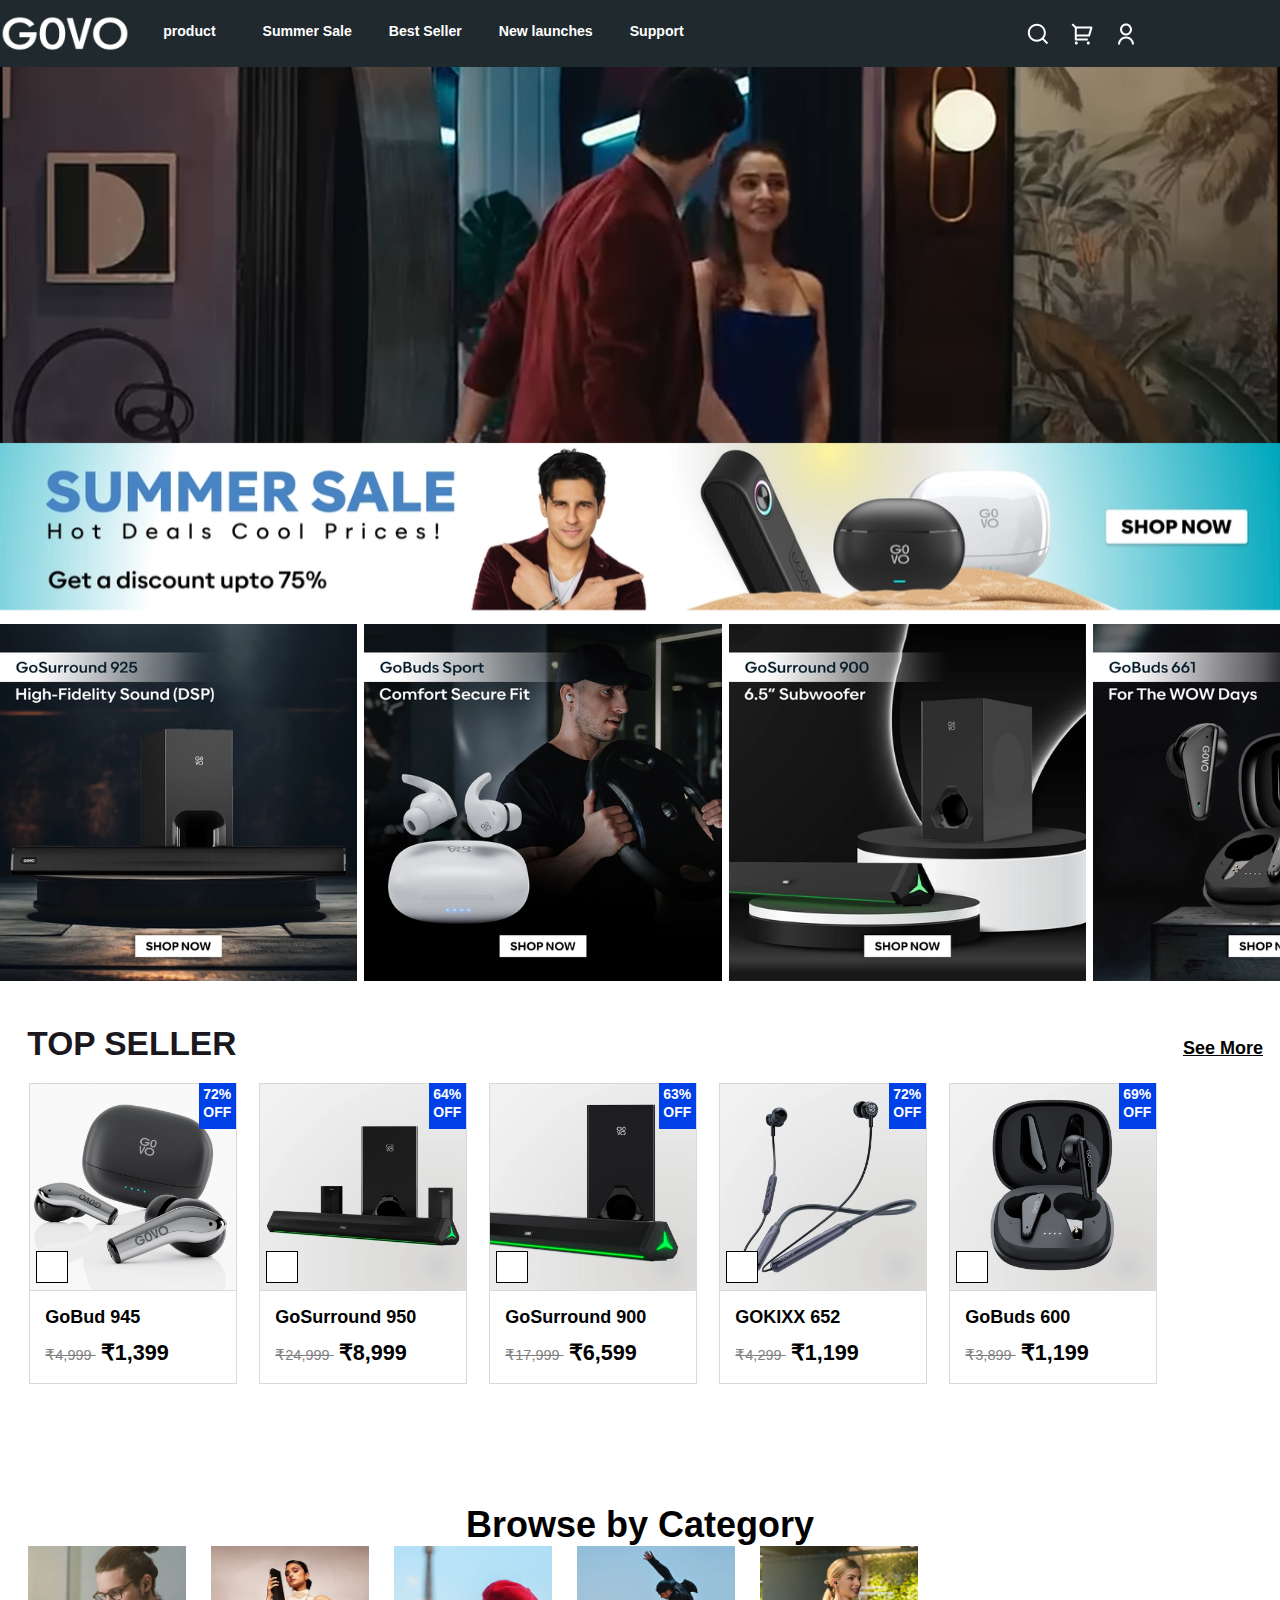
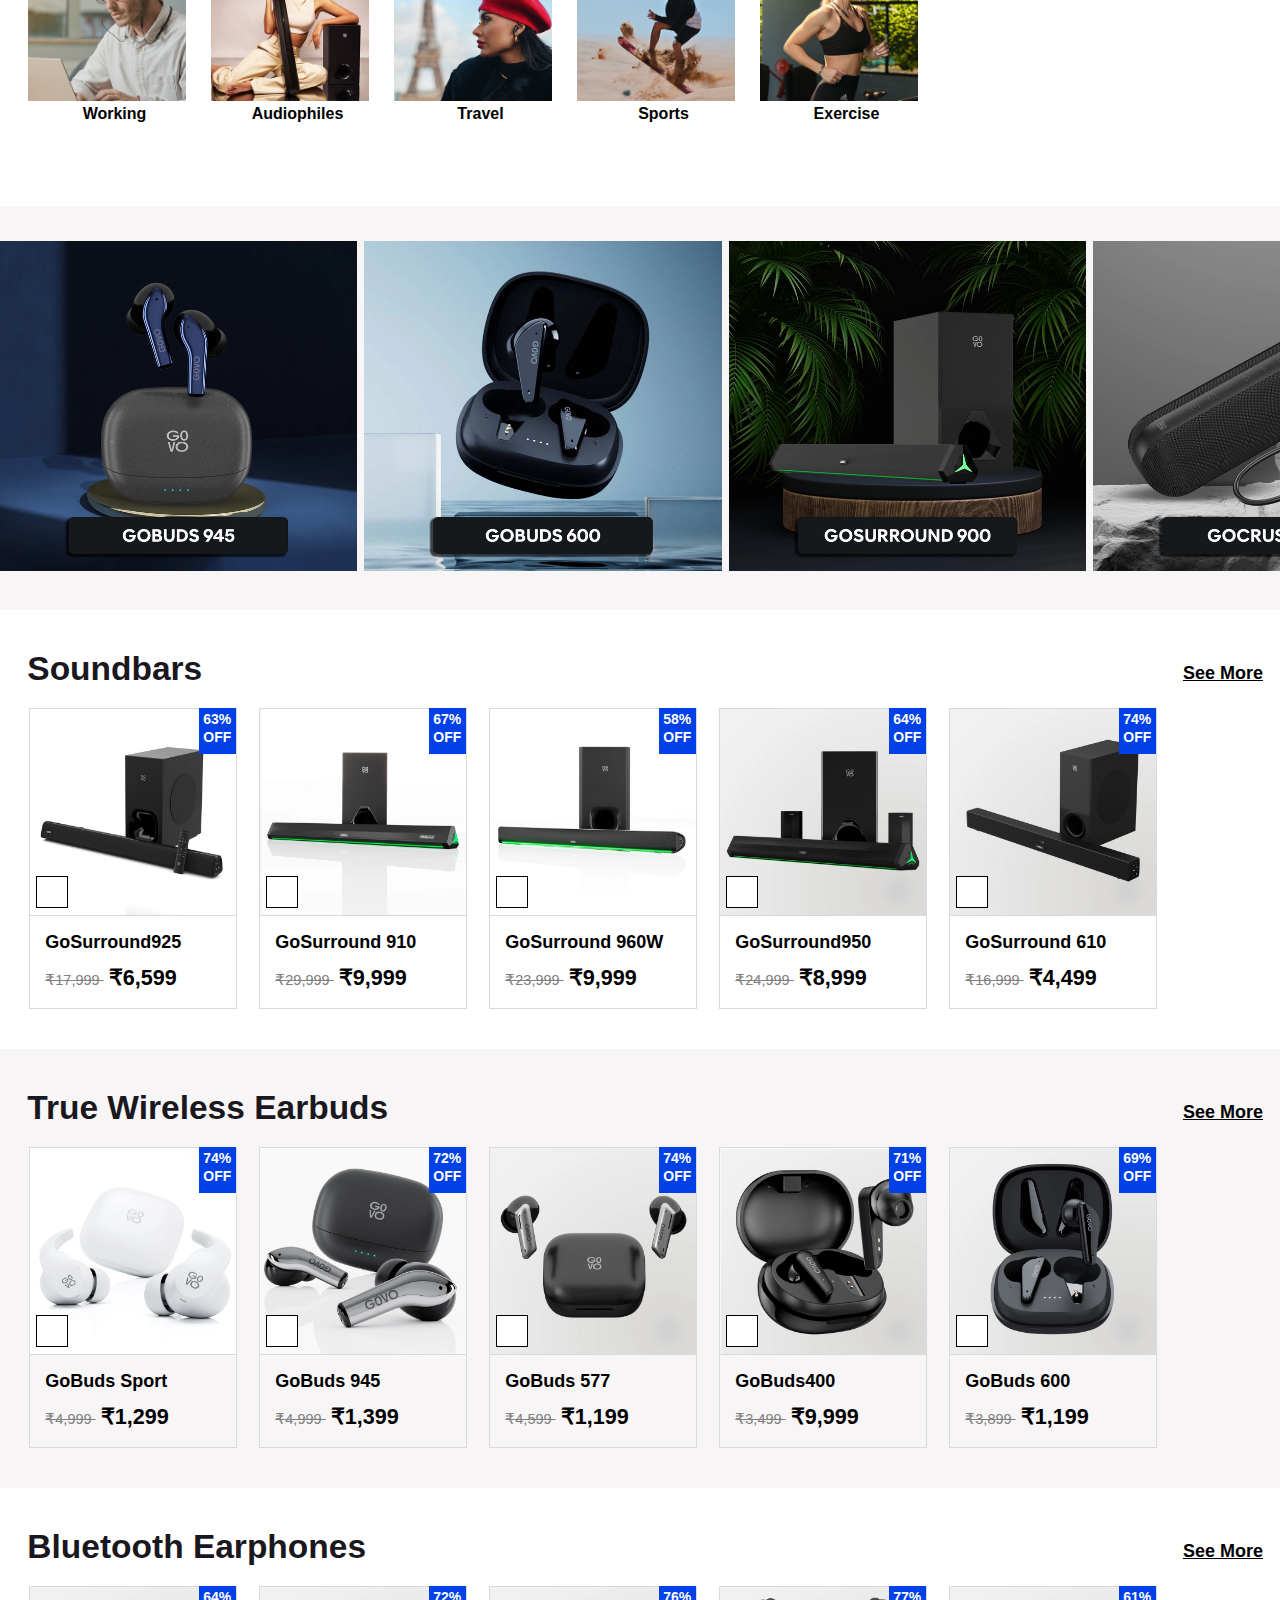
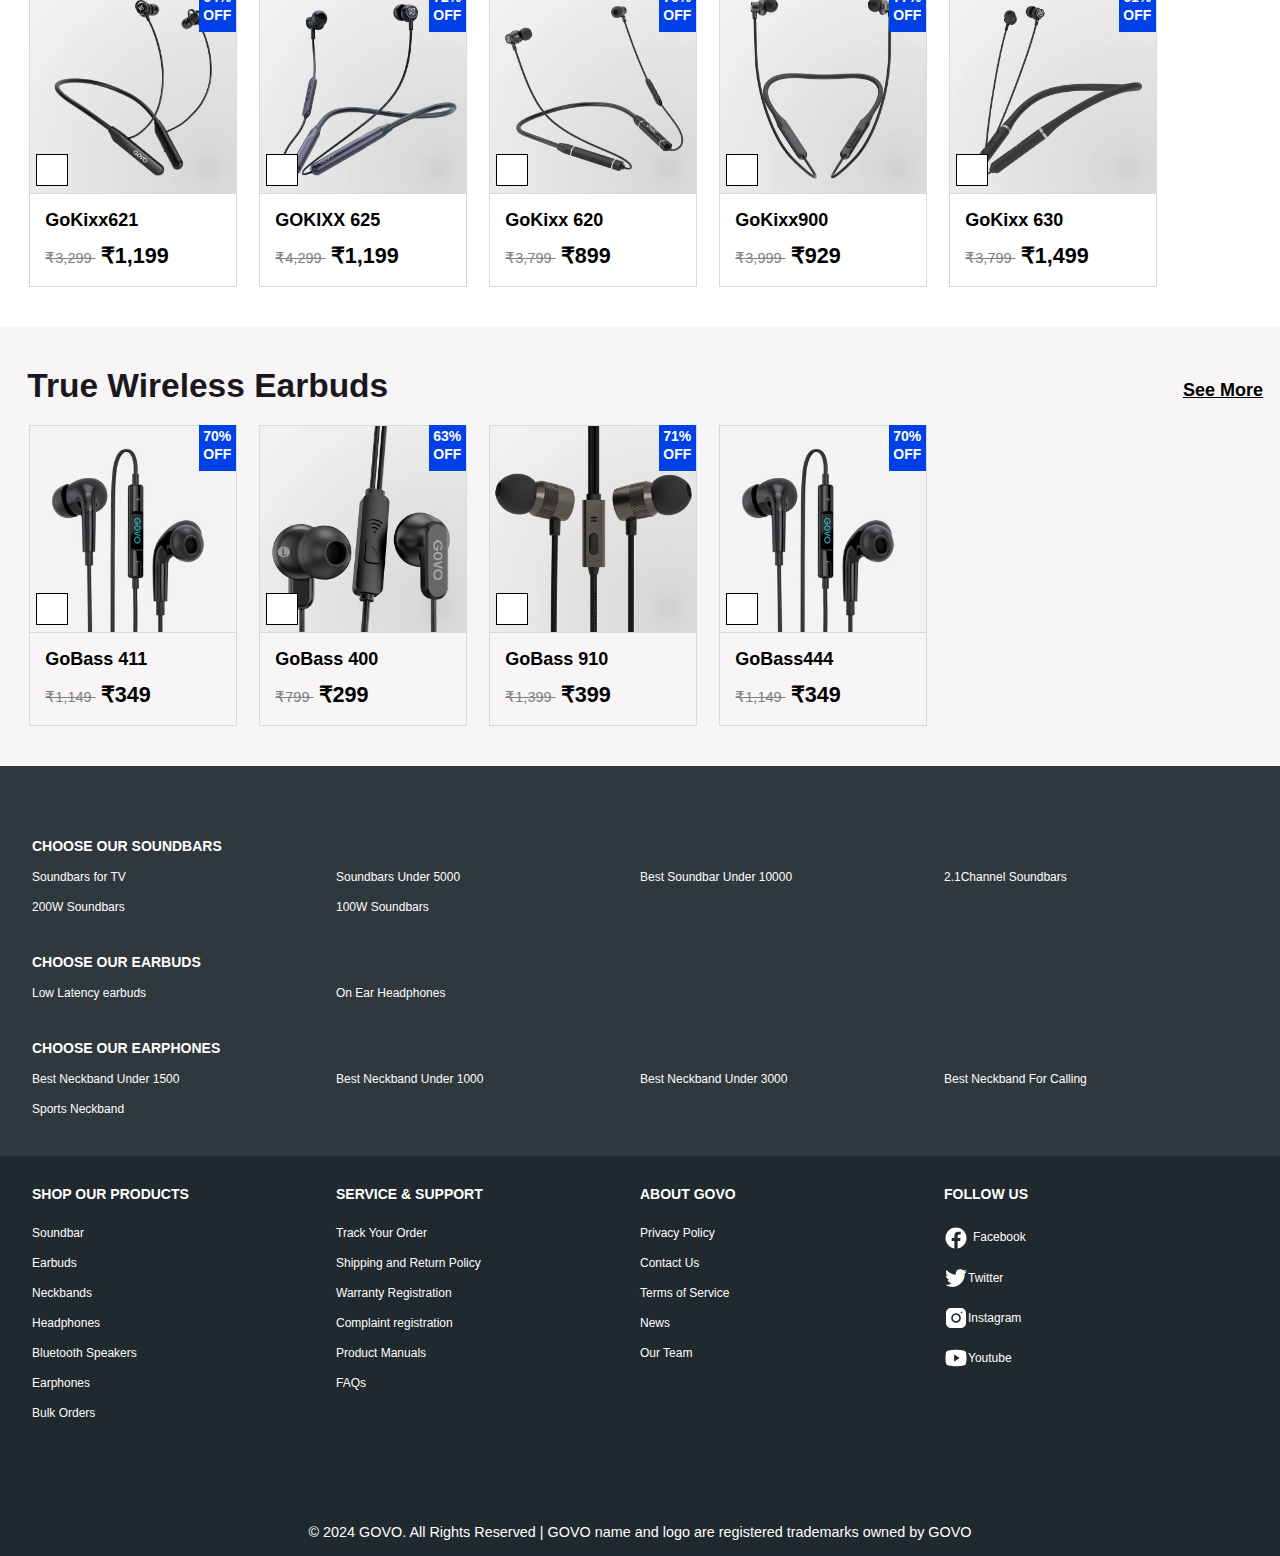
<file: index.html>
<!DOCTYPE html>
<html lang="en">
<head>
    <meta charset="UTF-8">
    <meta name="viewport" content="width=device-width, initial-scale=1.0">
    <title>Govo</title>
    <link href="https://fonts.cdnfonts.com/css/alaska" rel="stylesheet">
    <link rel="stylesheet" href="https://cdnjs.cloudflare.com/ajax/libs/font-awesome/6.5.2/css/all.min.css" integrity="sha512-SnH5WK+bZxgPHs44uWIX+LLJAJ9/2PkPKZ5QiAj6Ta86w+fsb2TkcmfRyVX3pBnMFcV7oQPJkl9QevSCWr3W6A==" crossorigin="anonymous" referrerpolicy="no-referrer" />
    <link rel="stylesheet" href="styleg/header.css">
    <link rel="stylesheet" href="styleg/common.css">
    <link rel="stylesheet" href="styleg/content.css">
    <link rel="stylesheet" href="styleg/product list.css">
    <link rel="stylesheet" href="styleg/categary.css">
    <link rel="stylesheet" href="styleg/dup.css">
    <link rel="stylesheet" href="styleg/footer1.css">
    <link rel="stylesheet" href="styleg/footer2.css">
</head>
<body>
    <div class="main">
        <div>
            <div class="grid">
                <div class="top-bar">
                    <div class="top">
                        <img class="logo" src="images/logo.png">
                        <div class="some">
                            <a class="over" href="">product <span> <i class="fa-sharp fa-solid fa-angle-down" style="color: #ffffff;"></i></span></a>
                            <a href="">Summer Sale</a>
                            <a href="">Best Seller</a>
                            <a href="">New launches</a>
                            <a href="">Support <i class="fa-sharp fa-solid fa-angle-down" style="color: #ffffff;"></i></a>
                        </div>
                        <div class="end">
                            <div class="icon-box">
                                <svg class="icon" width="24" height="24" viewBox="0 0 24 24" fill="none" xmlns="http://www.w3.org/2000/svg">
                                    <path d="M17.8748 16.46L22.1577 20.742L20.7428 22.157L16.4608 17.874C14.8675 19.1512 12.8858 19.8459 10.8438 19.843C5.87575 19.843 1.84375 15.811 1.84375 10.843C1.84375 5.87502 5.87575 1.84302 10.8438 1.84302C15.8117 1.84302 19.8438 5.87502 19.8438 10.843C19.8467 12.885 19.152 14.8668 17.8748 16.46ZM15.8687 15.718C17.1379 14.4129 17.8466 12.6634 17.8438 10.843C17.8438 6.97502 14.7108 3.84302 10.8438 3.84302C6.97575 3.84302 3.84375 6.97502 3.84375 10.843C3.84375 14.71 6.97575 17.843 10.8438 17.843C12.6642 17.8459 14.4136 17.1371 15.7188 15.868L15.8687 15.718Z" fill="white"></path>
                                </svg>
                                <svg class="icon" width="24" height="24" viewBox="0 0 24 24" fill="none" xmlns="http://www.w3.org/2000/svg">
                                    <path d="M4.79378 6.03542L1.55078 2.79342L2.96578 1.37842L6.20778 4.62142H21.4498C21.6056 4.62141 21.7594 4.65783 21.8986 4.72779C22.0379 4.79774 22.1589 4.89928 22.252 5.02431C22.3451 5.14935 22.4076 5.2944 22.4347 5.4479C22.4617 5.60141 22.4525 5.75911 22.4078 5.90842L20.0078 13.9084C19.946 14.1145 19.8195 14.2952 19.6469 14.4236C19.4743 14.5521 19.2649 14.6214 19.0498 14.6214H6.79378V16.6214H17.7938V18.6214H5.79378C5.52856 18.6214 5.27421 18.5161 5.08667 18.3285C4.89914 18.141 4.79378 17.8866 4.79378 17.6214V6.03542ZM6.79378 6.62142V12.6214H18.3058L20.1058 6.62142H6.79378ZM6.29378 22.6214C5.89596 22.6214 5.51443 22.4634 5.23312 22.1821C4.95182 21.9008 4.79378 21.5192 4.79378 21.1214C4.79378 20.7236 4.95182 20.3421 5.23312 20.0608C5.51443 19.7795 5.89596 19.6214 6.29378 19.6214C6.69161 19.6214 7.07314 19.7795 7.35444 20.0608C7.63575 20.3421 7.79378 20.7236 7.79378 21.1214C7.79378 21.5192 7.63575 21.9008 7.35444 22.1821C7.07314 22.4634 6.69161 22.6214 6.29378 22.6214ZM18.2938 22.6214C17.896 22.6214 17.5144 22.4634 17.2331 22.1821C16.9518 21.9008 16.7938 21.5192 16.7938 21.1214C16.7938 20.7236 16.9518 20.3421 17.2331 20.0608C17.5144 19.7795 17.896 19.6214 18.2938 19.6214C18.6916 19.6214 19.0731 19.7795 19.3544 20.0608C19.6357 20.3421 19.7938 20.7236 19.7938 21.1214C19.7938 21.5192 19.6357 21.9008 19.3544 22.1821C19.0731 22.4634 18.6916 22.6214 18.2938 22.6214Z" fill="white"></path>
                                  </svg>
                                  <svg class="icon" width="24" height="24" viewBox="0 0 24 24" fill="none" xmlns="http://www.w3.org/2000/svg">
                                    <path d="M4 22.5C4 20.3783 4.84285 18.3434 6.34315 16.8431C7.84344 15.3429 9.87827 14.5 12 14.5C14.1217 14.5 16.1566 15.3429 17.6569 16.8431C19.1571 18.3434 20 20.3783 20 22.5H18C18 20.9087 17.3679 19.3826 16.2426 18.2574C15.1174 17.1321 13.5913 16.5 12 16.5C10.4087 16.5 8.88258 17.1321 7.75736 18.2574C6.63214 19.3826 6 20.9087 6 22.5H4ZM12 13.5C8.685 13.5 6 10.815 6 7.5C6 4.185 8.685 1.5 12 1.5C15.315 1.5 18 4.185 18 7.5C18 10.815 15.315 13.5 12 13.5ZM12 11.5C14.21 11.5 16 9.71 16 7.5C16 5.29 14.21 3.5 12 3.5C9.79 3.5 8 5.29 8 7.5C8 9.71 9.79 11.5 12 11.5Z" fill="white"></path>
                                  </svg>
                            </div>
                        </div>
                    </div>
                </div>    
            </div>
        </div>
        <div class="video-main"><!--video-content div-->
            <video class="video" autoplay muted loop >
                <source src="videog/govo.webm" type="video/webm">
            </video>
        </div>
        <div>
            <img class="summer-sale" src="images/summer sale.png">
        </div>
        <div class="first-product"><!--first product row-->
            <div>
                <img src="images/first product-image1.png">
            </div>
            <div>
                <img src="images/first-product-image2.png">
            </div>
            <div>
                <img src="images/first-product-image3.png">
            </div>
            <div>
                <img src="images/first-product-image4.png">
            </div>
            <div>
                <img src="images/first-product-image5.png">
            </div>
            <div>
                <img src="images/first-product-image6.png">
            </div>
        </div>
        <div class="product-list-padding">
            <div class="product-list-head">
                <div class="product-list-head-right">
                    TOP SELLER
                </div>
                <div class="product-list-head-left">
                    See More
                </div>
            </div>
            <div class="product-list-image">
                <div class="product-imagediv">
                    <div class="product-image">
                        <img src="images/product-list1-image1.png">
                        <div>
                            <button class="plus">
                                <i class="fa-solid fa-plus"></i>
                            </button>
                        </div>
                        <div class="buttons">
                            <div class="text-offer">
                                72%<br>OFF
                            </div>
                        </div>
                    </div>
                    <div>
                        <div class="under-image">
                            <p>GoBud <span class="text">945</span><br>
                                <span class="textwe">₹4,999 </span>
                                 <span class="textw">₹1,399</span>
                            </p>
                        </div>
                    </div>
                </div>
                <div class="product-imagediv">
                    <div class="product-image">
                        <img src="images/product-list1-image2.png">
                        <div>
                            <button class="plus">
                                <i class="fa-solid fa-plus"></i>
                            </button>
                        </div>
                        <div class="buttons">
                            <div class="text-offer">
                                64%<br>OFF
                            </div>
                        </div>
                    </div>
                    <div>
                        <div class="under-image">
                            <p>GoSurround<span class="text"> 950</span><br>
                                <span class="textwe">₹24,999 </span>
                                 <span class="textw">₹8,999</span>
                            </p>
                        </div>
                    </div>
                </div>
                <div class="product-imagediv">
                    <div class="product-image">
                        <img src="images/product-list1-image3.png">
                        <div>
                            <button class="plus">
                                <i class="fa-solid fa-plus"></i>
                            </button>
                        </div>
                        <div class="buttons">
                            <div class="text-offer">
                                63%<br>OFF
                            </div>
                        </div>
                    </div>
                    <div>
                        <div class="under-image">
                            <p>GoSurround <span class="text">900</span><br>
                                <span class="textwe">₹17,999 </span>
                                 <span class="textw">₹6,599</span>
                            </p>
                        </div>
                    </div>
                </div>
                <div class="product-imagediv">
                    <div class="product-image">
                        <img src="images/product-list1-image4.png">
                        <div>
                            <button class="plus">
                                <i class="fa-solid fa-plus"></i>
                            </button>
                        </div>
                        <div class="buttons">
                            <div class="text-offer">
                                72%<br>OFF
                            </div>
                        </div>
                    </div>
                    <div>
                        <div class="under-image">
                            <p>GOKIXX  <span class="text">652</span><br>
                                <span class="textwe">₹4,299 </span>
                                 <span class="textw">₹1,199</span>
                            </p>
                        </div>
                    </div>
                </div>
                <div class="product-imagediv">
                    <div class="product-image">
                        <img class="image5" src="images/product-list1-image5.png">
                        <div>
                            <button class="plus">
                                <i class="fa-solid fa-plus"></i>
                            </button>
                        </div>
                        <div class="buttons">
                            <div class="text-offer">
                                69%<br>OFF
                            </div>
                        </div>
                    </div>
                    <div>
                        <div class="under-image">
                            <p>GoBuds <span class="text">600</span><br>
                                <span class="textwe">₹3,899 </span>
                                 <span class="textw">₹1,199</span>
                            </p>
                        </div>
                    </div>
                </div>
            </div>
        </div>
        <div class="categary">
            <div class="cat-head">
                Browse by Category
            </div>
            <div class="cat-content">
                <div class="cat-image1">
                    <div class="cat-image">
                        <img src="images/categary-image1.png">
                    </div>
                    <div class="cat-text">
                        Working
                    </div>
                </div>
                <div class="cat-image1">
                    <div class="cat-image">
                        <img src="images/categary-image2.png">
                    </div>
                    <div class="cat-text">
                        Audiophiles
                    </div>
                </div>
                <div class="cat-image1">
                    <div class="cat-image">
                        <img src="images/categary-image3.png">
                    </div>
                    <div class="cat-text">
                        Travel
                    </div>
                </div>
                <div class="cat-image1">
                    <div class="cat-image">
                        <img src="images/categary-image4.png">
                    </div>
                    <div class="cat-text">
                        Sports
                    </div>
                </div>
                <div class="cat-image1">
                    <div class="cat-image">
                        <img src="images/categary-image5.png">
                    </div>
                    <div class="cat-text">
                        Exercise
                    </div>
                </div>
            </div>
        </div>
        <div class="dup-1">
            <div class="dup-2">
                <div class="first-product"><!--first product row-->
                    <div>
                        <img src="images/second product-image1.png">
                    </div>
                    <div>
                        <img src="images/second product-image2.png">
                    </div>
                    <div>
                        <img src="images/second product-image3.png">
                    </div>
                    <div>
                        <img src="images/second product-image4.png">
                    </div>
                    <div>
                        <img src="images/second product-image5.png">
                    </div>
                </div>
            </div>
        </div>
        <div class="product-list-padding">
            <div class="product-list-head">
                <div class="product-list-head-right">
                    Soundbars
                </div>
                <div class="product-list-head-left">
                    See More
                </div>
            </div>
            <div class="product-list-image">
                <div class="product-imagediv">
                    <div class="product-image">
                        <img src="images/product-list2-image1.png">
                        <div>
                            <button class="plus">
                                <i class="fa-solid fa-plus"></i>
                            </button>
                        </div>
                        <div class="buttons">
                            <div class="text-offer">
                                63%<br>OFF
                            </div>
                        </div>
                    </div>
                    <div>
                        <div class="under-image">
                            <p>GoSurround<span class="text">925</span><br>
                                <span class="textwe">₹17,999 </span>
                                 <span class="textw">₹6,599</span>
                            </p>
                        </div>
                    </div>
                </div>
                <div class="product-imagediv">
                    <div class="product-image">
                        <img src="images/product-list2-image2.png">
                        <div>
                            <button class="plus">
                                <i class="fa-solid fa-plus"></i>
                            </button>
                        </div>
                        <div class="buttons">
                            <div class="text-offer">
                                67%<br>OFF
                            </div>
                        </div>
                    </div>
                    <div>
                        <div class="under-image">
                            <p>GoSurround<span class="text"> 910</span><br>
                                <span class="textwe">₹29,999 </span>
                                 <span class="textw">₹9,999</span>
                            </p>
                        </div>
                    </div>
                </div>
                <div class="product-imagediv">
                    <div class="product-image">
                        <img src="images/product-list2-image3.png">
                        <div>
                            <button class="plus">
                                <i class="fa-solid fa-plus"></i>
                            </button>
                        </div>
                        <div class="buttons">
                            <div class="text-offer">
                                58%<br>OFF
                            </div>
                        </div>
                    </div>
                    <div>
                        <div class="under-image">
                            <p>GoSurround <span class="text">960W</span><br>
                                <span class="textwe">₹23,999 </span>
                                 <span class="textw">₹9,999</span>
                            </p>
                        </div>
                    </div>
                </div>
                <div class="product-imagediv">
                    <div class="product-image">
                        <img src="images/product-list2-image4.png">
                        <div>
                            <button class="plus">
                                <i class="fa-solid fa-plus"></i>
                            </button>
                        </div>
                        <div class="buttons">
                            <div class="text-offer">
                                64%<br>OFF
                            </div>
                        </div>
                    </div>
                    <div>
                        <div class="under-image">
                            <p>GoSurround<span class="text">950</span><br>
                                <span class="textwe">₹24,999 </span>
                                 <span class="textw">₹8,999</span>
                            </p>
                        </div>
                    </div>
                </div>
                <div class="product-imagediv">
                    <div class="product-image">
                        <img class="image5" src="images/product-list2-image5.png">
                        <div>
                            <button class="plus">
                                <i class="fa-solid fa-plus"></i>
                            </button>
                        </div>
                        <div class="buttons">
                            <div class="text-offer">
                                74%<br>OFF
                            </div>
                        </div>
                    </div>
                    <div>
                        <div class="under-image">
                            <p>GoSurround <span class="text">610</span><br>
                                <span class="textwe">₹16,999 </span>
                                 <span class="textw">₹4,499</span>
                            </p>
                        </div>
                    </div>
                </div>
            </div>
        </div>
        <div class="dup-3">
            <div class="product-list-padding">
                <div class="product-list-head">
                    <div class="product-list-head-right">
                        True Wireless Earbuds
                    </div>
                    <div class="product-list-head-left">
                        See More
                    </div>
                </div>
                <div class="product-list-image">
                    <div class="product-imagediv">
                        <div class="product-image">
                            <img src="images/product-list3-image1.png">
                            <div>
                                <button class="plus">
                                    <i class="fa-solid fa-plus"></i>
                                </button>
                            </div>
                            <div class="buttons">
                                <div class="text-offer">
                                    74%<br>OFF
                                </div>
                            </div>
                        </div>
                        <div>
                            <div class="under-image">
                                <p>GoBuds Sport<span class="text"></span><br>
                                    <span class="textwe">₹4,999 </span>
                                     <span class="textw">₹1,299</span>
                                </p>
                            </div>
                        </div>
                    </div>
                    <div class="product-imagediv">
                        <div class="product-image">
                            <img src="images/product-list3-image2.png">
                            <div>
                                <button class="plus">
                                    <i class="fa-solid fa-plus"></i>
                                </button>
                            </div>
                            <div class="buttons">
                                <div class="text-offer">
                                    72%<br>OFF
                                </div>
                            </div>
                        </div>
                        <div>
                            <div class="under-image">
                                <p>GoBuds<span class="text"> 945</span><br>
                                    <span class="textwe">₹4,999 </span>
                                     <span class="textw">₹1,399</span>
                                </p>
                            </div>
                        </div>
                    </div>
                    <div class="product-imagediv">
                        <div class="product-image">
                            <img src="images/product-list3-image3.png">
                            <div>
                                <button class="plus">
                                    <i class="fa-solid fa-plus"></i>
                                </button>
                            </div>
                            <div class="buttons">
                                <div class="text-offer">
                                    74%<br>OFF
                                </div>
                            </div>
                        </div>
                        <div>
                            <div class="under-image">
                                <p>GoBuds <span class="text">577</span><br>
                                    <span class="textwe">₹4,599 </span>
                                     <span class="textw">₹1,199</span>
                                </p>
                            </div>
                        </div>
                    </div>
                    <div class="product-imagediv">
                        <div class="product-image">
                            <img src="images/product-list3-image4.png">
                            <div>
                                <button class="plus">
                                    <i class="fa-solid fa-plus"></i>
                                </button>
                            </div>
                            <div class="buttons">
                                <div class="text-offer">
                                    71%<br>OFF
                                </div>
                            </div>
                        </div>
                        <div>
                            <div class="under-image">
                                <p>GoBuds<span class="text">400</span><br>
                                    <span class="textwe">₹3,499 </span>
                                     <span class="textw">₹9,999</span>
                                </p>
                            </div>
                        </div>
                    </div>
                    <div class="product-imagediv">
                        <div class="product-image">
                            <img class="image5" src="images/product-list3-image5.png">
                            <div>
                                <button class="plus">
                                    <i class="fa-solid fa-plus"></i>
                                </button>
                            </div>
                            <div class="buttons">
                                <div class="text-offer">
                                    69%<br>OFF
                                </div>
                            </div>
                        </div>
                        <div>
                            <div class="under-image">
                                <p>GoBuds <span class="text">600</span><br>
                                    <span class="textwe">₹3,899 </span>
                                     <span class="textw">₹1,199</span>
                                </p>
                            </div>
                        </div>
                    </div>
                </div>
            </div>
        </div>
        <div class="product-list-padding">
            <div class="product-list-head">
                <div class="product-list-head-right">
                    Bluetooth Earphones
                </div>
                <div class="product-list-head-left">
                    See More
                </div>
            </div>
            <div class="product-list-image">
                <div class="product-imagediv">
                    <div class="product-image">
                        <img src="images/product-list4-image1.png">
                        <div>
                            <button class="plus">
                                <i class="fa-solid fa-plus"></i>
                            </button>
                        </div>
                        <div class="buttons">
                            <div class="text-offer">
                                64%<br>OFF
                            </div>
                        </div>
                    </div>
                    <div>
                        <div class="under-image">
                            <p>GoKixx<span class="text">621</span><br>
                                <span class="textwe">₹3,299 </span>
                                 <span class="textw">₹1,199</span>
                            </p>
                        </div>
                    </div>
                </div>
                <div class="product-imagediv">
                    <div class="product-image">
                        <img src="images/product-list4-image2.png">
                        <div>
                            <button class="plus">
                                <i class="fa-solid fa-plus"></i>
                            </button>
                        </div>
                        <div class="buttons">
                            <div class="text-offer">
                                72%<br>OFF
                            </div>
                        </div>
                    </div>
                    <div>
                        <div class="under-image">
                            <p>GOKIXX<span class="text"> 625</span><br>
                                <span class="textwe">₹4,299 </span>
                                 <span class="textw">₹1,199</span>
                            </p>
                        </div>
                    </div>
                </div>
                <div class="product-imagediv">
                    <div class="product-image">
                        <img src="images/product-list4-image3.png">
                        <div>
                            <button class="plus">
                                <i class="fa-solid fa-plus"></i>
                            </button>
                        </div>
                        <div class="buttons">
                            <div class="text-offer">
                                76%<br>OFF
                            </div>
                        </div>
                    </div>
                    <div>
                        <div class="under-image">
                            <p>GoKixx <span class="text">620</span><br>
                                <span class="textwe">₹3,799 </span>
                                 <span class="textw">₹899</span>
                            </p>
                        </div>
                    </div>
                </div>
                <div class="product-imagediv">
                    <div class="product-image">
                        <img src="images/product-list4-image4.png">
                        <div>
                            <button class="plus">
                                <i class="fa-solid fa-plus"></i>
                            </button>
                        </div>
                        <div class="buttons">
                            <div class="text-offer">
                                77%<br>OFF
                            </div>
                        </div>
                    </div>
                    <div>
                        <div class="under-image">
                            <p>GoKixx<span class="text">900</span><br>
                                <span class="textwe">₹3,999 </span>
                                 <span class="textw">₹929</span>
                            </p>
                        </div>
                    </div>
                </div>
                <div class="product-imagediv">
                    <div class="product-image">
                        <img class="image5" src="images/product-list4-image5.png">
                        <div>
                            <button class="plus">
                                <i class="fa-solid fa-plus"></i>
                            </button>
                        </div>
                        <div class="buttons">
                            <div class="text-offer">
                                61%<br>OFF
                            </div>
                        </div>
                    </div>
                    <div>
                        <div class="under-image">
                            <p>GoKixx <span class="text">630</span><br>
                                <span class="textwe">₹3,799 </span>
                                 <span class="textw">₹1,499</span>
                            </p>
                        </div>
                    </div>
                </div>
            </div>
        </div>
        <div class="dup-3">
            <div class="product-list-padding">
                <div class="product-list-head">
                    <div class="product-list-head-right">
                        True Wireless Earbuds
                    </div>
                    <div class="product-list-head-left">
                        See More
                    </div>
                </div>
                <div class="product-list-image">
                    <div class="product-imagediv">
                        <div class="product-image">
                            <img src="images/product-list5-image1.png">
                            <div>
                                <button class="plus">
                                    <i class="fa-solid fa-plus"></i>
                                </button>
                            </div>
                            <div class="buttons">
                                <div class="text-offer">
                                    70%<br>OFF
                                </div>
                            </div>
                        </div>
                        <div>
                            <div class="under-image">
                                <p>GoBass <span class="text">411</span><br>
                                    <span class="textwe">₹1,149 </span>
                                     <span class="textw">₹349</span>
                                </p>
                            </div>
                        </div>
                    </div>
                    <div class="product-imagediv">
                        <div class="product-image">
                            <img src="images/product-list5-image2.png">
                            <div>
                                <button class="plus">
                                    <i class="fa-solid fa-plus"></i>
                                </button>
                            </div>
                            <div class="buttons">
                                <div class="text-offer">
                                    63%<br>OFF
                                </div>
                            </div>
                        </div>
                        <div>
                            <div class="under-image">
                                <p>GoBass<span class="text"> 400</span><br>
                                    <span class="textwe">₹799 </span>
                                     <span class="textw">₹299</span>
                                </p>
                            </div>
                        </div>
                    </div>
                    <div class="product-imagediv">
                        <div class="product-image">
                            <img src="images/product-list5-image3.png">
                            <div>
                                <button class="plus">
                                    <i class="fa-solid fa-plus"></i>
                                </button>
                            </div>
                            <div class="buttons">
                                <div class="text-offer">
                                    71%<br>OFF
                                </div>
                            </div>
                        </div>
                        <div>
                            <div class="under-image">
                                <p>GoBass <span class="text">910</span><br>
                                    <span class="textwe">₹1,399 </span>
                                     <span class="textw">₹399</span>
                                </p>
                            </div>
                        </div>
                    </div>
                    <div class="product-imagediv">
                        <div class="product-image">
                            <img src="images/product-list5-image4.png">
                            <div>
                                <button class="plus">
                                    <i class="fa-solid fa-plus"></i>
                                </button>
                            </div>
                            <div class="buttons">
                                <div class="text-offer">
                                    70%<br>OFF
                                </div>
                            </div>
                        </div>
                        <div>
                            <div class="under-image">
                                <p>GoBass<span class="text">444</span><br>
                                    <span class="textwe">₹1,149 </span>
                                     <span class="textw">₹349</span>
                                </p>
                            </div>
                        </div>
                    </div>
                </div>
            </div>
        </div>
        <footer class="footer1">
            <div class="right-pad">
                <div class="bottom-gap">
                    <div class="choose-head">
                        CHOOSE OUR SOUNDBARS
                    </div>
                    <div class="choose-content">
                        <div class="choose-content-text">
                            Soundbars for TV
                        </div>
                        <div class="choose-content-text">
                            Soundbars Under 5000
                        </div>
                        <div class="choose-content-text">
                            Best Soundbar Under 10000
                        </div>
                        <div class="choose-content-text">
                            2.1Channel Soundbars
                        </div>
                    </div>
                    <div class="choose-content">
                        <div class="choose-content-text">
                            200W Soundbars
                        </div>
                        <div class="choose-content-text">
                            100W Soundbars
                        </div>
                    </div>
                </div>
                <div class="bottom-gap">
                    <div class="choose-head">
                        CHOOSE OUR EARBUDS
                    </div>
                    <div class="choose-content">
                        <div class="choose-content-text">
                            Low Latency earbuds
                        </div>
                        <div class="choose-content-text">
                            On Ear Headphones
                        </div>
                    </div>
                </div>
                <div class="bottom-gap">
                    <div class="choose-head">
                        CHOOSE OUR EARPHONES
                    </div>
                    <div class="choose-content">
                        <div class="choose-content-text">
                            Best Neckband Under 1500
                        </div>
                        <div class="choose-content-text">
                            Best Neckband Under 1000
                        </div>
                        <div class="choose-content-text">
                            Best Neckband Under 3000
                        </div>
                        <div class="choose-content-text">
                            Best Neckband For Calling
                        </div>
                    </div>
                    <div class="choose-content">
                        <div class="choose-content-text">
                            Sports Neckband
                        </div>
                    </div>
                </div>
            </div>
        </footer>
        <footer class="footer2">
            <div class="content1">
                <div class="coloumn">
                    <div class="content-head">
                        SHOP OUR PRODUCTS
                    </div>
                    <div>
                        <div class="content-text">
                            Soundbar
                        </div>
                        <div class="content-text">
                            Earbuds
                        </div>
                        <div class="content-text">
                            Neckbands
                        </div>
                        <div class="content-text">
                            Headphones
                        </div>
                        <div class="content-text">
                            Bluetooth Speakers
                        </div>
                        <div class="content-text">
                            Earphones
                        </div>
                        <div class="content-text">
                            Bulk Orders
                        </div>
                    </div>
                </div>
                <div class="coloumn">
                    <div class="content-head">
                        SERVICE & SUPPORT
                    </div>
                    <div>
                        <div class="content-text">
                            Track Your Order
                        </div>
                        <div class="content-text">
                            Shipping and Return Policy
                        </div>
                        <div class="content-text">
                            Warranty Registration
                        </div>
                        <div class="content-text">
                            Complaint registration
                        </div>
                        <div class="content-text">
                            Product Manuals
                        </div>
                        <div class="content-text">
                            FAQs
                        </div>
                    </div>
                </div>
                <div class="coloumn">
                    <div class="content-head">
                        ABOUT GOVO
                    </div>
                    <div>
                        <div class="content-text">
                            Privacy Policy
                        </div>
                        <div class="content-text">
                            Contact Us
                        </div>
                        <div class="content-text">
                            Terms of Service
                        </div>
                        <div class="content-text">
                            News
                        </div>
                        <div class="content-text">
                            Our Team
                        </div>
                    </div>
                </div>
                <div class="coloumn">
                    <div class="content-head">
                        FOLLOW US
                    </div>
                    <div>
                        <div class="content-text">
                            <svg class="gap" width="24" height="24" viewBox="0 0 24 24" fill="none" xmlns="http://www.w3.org/2000/svg">
                                <path d="M22.5 12.061C22.5 6.25978 17.8013 1.56104 12 1.56104C6.19875 1.56104 1.5 6.25978 1.5 12.061C1.5 17.3023 5.34125 21.6423 10.355 22.4298V15.0885H7.695V12.061H10.3638V9.75103C10.3638 7.11728 11.93 5.66478 14.3275 5.66478C15.4738 5.66478 16.6813 5.86603 16.6813 5.86603V8.44728H15.36C14.0563 8.44728 13.645 9.26103 13.645 10.0835V12.061H16.5587L16.095 15.0973H13.645V22.4385C18.6588 21.6423 22.5 17.3023 22.5 12.061Z" fill="#FFFFFF"></path>
                              </svg><span>Facebook</span>
                        </div>
                        <div class="content-text">
                            <svg width="24" height="24" viewBox="0 0 24 24" fill="none" xmlns="http://www.w3.org/2000/svg">
                                <path d="M20.6902 7.5499C20.7036 7.7424 20.7036 7.9349 20.7036 8.12917C20.7036 14.0488 16.1971 20.8759 7.95686 20.8759V20.8723C5.52267 20.8759 3.13904 20.1786 1.08984 18.8639C1.4438 18.9065 1.79952 18.9278 2.15613 18.9287C4.17339 18.9305 6.13299 18.2536 7.72 17.0072C5.80299 16.9709 4.12194 15.721 3.53468 13.8962C4.20621 14.0257 4.89815 13.9991 5.55726 13.819C3.46726 13.3968 1.96363 11.5605 1.96363 9.42788C1.96363 9.40837 1.96363 9.38974 1.96363 9.37111C2.58638 9.71796 3.28363 9.91047 3.99686 9.93176C2.02839 8.61619 1.42162 5.99748 2.61033 3.95006C4.88484 6.74885 8.24073 8.4503 11.8432 8.63038C11.4822 7.07442 11.9754 5.44393 13.1393 4.35014C14.9436 2.65401 17.7815 2.74095 19.4776 4.54442C20.4809 4.34659 21.4425 3.97845 22.3225 3.45684C21.9881 4.49385 21.2881 5.37474 20.3531 5.9345C21.2411 5.82982 22.1087 5.59208 22.9257 5.22925C22.3243 6.13055 21.5667 6.91563 20.6902 7.5499Z" fill="#FFFFFF"></path>
                              </svg>Twitter
                        </div>
                        <div class="content-text">
                            <svg width="24" height="24" viewBox="0 0 24 24" fill="none" xmlns="http://www.w3.org/2000/svg">
                                <path fill-rule="evenodd" clip-rule="evenodd" d="M7 2H17C19.7614 2 22 4.23858 22 7V17C22 19.7614 19.7614 22 17 22H7C4.23858 22 2 19.7614 2 17V7C2 4.23858 4.23858 2 7 2ZM16.65 6.49999C16.65 6.03055 17.0306 5.64999 17.5 5.64999H17.51C17.9795 5.64999 18.36 6.03055 18.36 6.49999C18.36 6.96944 17.9795 7.34999 17.51 7.34999H17.5C17.0306 7.34999 16.65 6.96944 16.65 6.49999ZM12.5127 8.79134C11.8469 8.69261 11.1669 8.80633 10.5695 9.11633C9.97203 9.42633 9.48755 9.91682 9.18494 10.518C8.88233 11.1193 8.777 11.8006 8.88393 12.4651C8.99086 13.1296 9.30461 13.7435 9.78055 14.2195C10.2565 14.6954 10.8704 15.0092 11.5349 15.1161C12.1994 15.223 12.8808 15.1177 13.482 14.8151C14.0832 14.5125 14.5737 14.028 14.8837 13.4306C15.1937 12.8331 15.3074 12.1531 15.2087 11.4873C15.108 10.8082 14.7915 10.1795 14.306 9.69399C13.8206 9.20851 13.1918 8.89205 12.5127 8.79134ZM9.83255 7.69614C10.7287 7.23114 11.7487 7.06055 12.7474 7.20865C13.7661 7.35971 14.7092 7.8344 15.4374 8.56262C16.1656 9.29083 16.6403 10.2339 16.7914 11.2526C16.9395 12.2513 16.7689 13.2713 16.3039 14.1675C15.8389 15.0636 15.1031 15.7903 14.2013 16.2443C13.2995 16.6982 12.2775 16.8562 11.2807 16.6958C10.2839 16.5354 9.36308 16.0647 8.64918 15.3508C7.93527 14.6369 7.46465 13.7161 7.30425 12.7193C7.14386 11.7225 7.30185 10.7005 7.75576 9.7987C8.20968 8.89687 8.9364 8.16114 9.83255 7.69614Z" fill="#FFFFFF"></path>
                              </svg>Instagram
                        </div>
                        <div class="content-text">
                            <svg width="24" height="24" viewBox="0 0 24 24" fill="none" xmlns="http://www.w3.org/2000/svg">
                                <path d="M21.9684 6.5175C21.8801 6.17189 21.7109 5.85224 21.4747 5.58491C21.2385 5.31758 20.9421 5.11024 20.61 4.98C17.3962 3.73875 12.2812 3.75 12 3.75C11.7188 3.75 6.60375 3.73875 3.39 4.98C3.0579 5.11024 2.76153 5.31758 2.52534 5.58491C2.28915 5.85224 2.1199 6.17189 2.03156 6.5175C1.78875 7.45313 1.5 9.16313 1.5 12C1.5 14.8369 1.78875 16.5469 2.03156 17.4825C2.11977 17.8283 2.28895 18.1481 2.52515 18.4156C2.76136 18.6831 3.0578 18.8906 3.39 19.0209C6.46875 20.2088 11.2875 20.25 11.9381 20.25H12.0619C12.7125 20.25 17.5341 20.2088 20.61 19.0209C20.9422 18.8906 21.2386 18.6831 21.4748 18.4156C21.711 18.1481 21.8802 17.8283 21.9684 17.4825C22.2113 16.545 22.5 14.8369 22.5 12C22.5 9.16313 22.2113 7.45313 21.9684 6.5175ZM15.2081 12.3122L10.7081 15.3122C10.6516 15.3499 10.586 15.3715 10.5181 15.3748C10.4503 15.3781 10.3829 15.3629 10.323 15.3309C10.2631 15.2988 10.2131 15.2511 10.1782 15.1928C10.1434 15.1346 10.125 15.0679 10.125 15V9C10.125 8.9321 10.1434 8.86545 10.1782 8.80718C10.2131 8.74892 10.2631 8.70121 10.323 8.66916C10.3829 8.63711 10.4503 8.62191 10.5181 8.6252C10.586 8.62849 10.6516 8.65013 10.7081 8.68782L15.2081 11.6878C15.2596 11.722 15.3017 11.7685 15.3309 11.8229C15.3601 11.8774 15.3754 11.9382 15.3754 12C15.3754 12.0618 15.3601 12.1226 15.3309 12.1771C15.3017 12.2315 15.2596 12.278 15.2081 12.3122Z" fill="white"></path>
                              </svg> Youtube
                        </div>
                </div>
            </div>
        </footer>
        <div class="copy">
            © 2024 GOVO. All Rights Reserved | GOVO name and logo are registered trademarks owned by GOVO
        </div>
    </div>
</body>
</html>
</file>
<file: styleg/header.css>
.top-bar{
    position: fixed;
    z-index: 100;
    display:block;
    background-color: #1f292e;
    height: 67px;
    margin-bottom: 1px;
    width: 100%;
    display: inline-flex;
}
.logo{
    width:130.17px;
    height: 37px;
    padding-left: px;
    padding-top: 15px;
    padding-bottom: 20px;

}
.top{
    width: 100%;
    display:flex;
}
a{
    padding-left: 33px;
    color: white;
    font-weight: 700;
    font-family:  "Alaska Beta VAR", sans-serif;
    font-size: 14.1px;
    text-decoration: none;
    width: 91.9px;
}
.some{
    padding-top: 22px;
}

.some span{
    padding-left: 10px;
}
.icon{
    padding-top: 22px;
    padding-right: 20px;
}
.icon-box{
    display: flex;
    justify-content: end;
    margin-left: 342px;
}
</file>
<file: styleg/common.css>
body{
    margin:0px;
    padding-top: 29.4px;
    
}
body::-webkit-scrollbar{
    display: none;
}
p{
    margin: 0px;
}
</file>
<file: styleg/content.css>
.video-main{
    width: 100%;
    margin-top: -29px;
    margin-bottom: -34px;
}
.video{
    width: 100%;
    height: 422px;
    margin-top: 41px;

}
.summer-sale{
    width: 100%;
    padding-top:10px;
    padding-bottom: 10px;
}
.first-product{
    width:100%;
    display:flex;
    overflow-x: auto;
    scrollbar-width: none;
}
.first-product img{
    width: 357.4px;
    margin-right: 7px;
}
</file>
<file: styleg/product list.css>
.product-list-padding{
    padding-left: 27.3px;
    padding-right: 17px;
    padding-top: 40px;
    padding-bottom: 40px;
}
.product-list-head{
    display: flex;
    justify-content: space-between;
    font-family: "Alaska Beta VAR", sans-serif;
    font-size: 33.5px;
    font-weight:700;
    margin-bottom: 20px;
    color: #1a181e;
}
.product-list-head-left{
    text-decoration: underline;
    font-weight: bold;
    padding-top: 10px;
    font-size: 18px;
    line-height: 26px;
    color: black;
    
}
.product-list-image{
    display: flex;
    padding-left: 2px;
}
.product-image img{
    width: 206px;
    border:1px solid rgb(218, 217, 217);
    margin-right: 22px;
}
.image5{
    margin-right: -19px;
}
.product-image{
    position: relative;
}
.plus{
    position: absolute;
    height: 32px;
    width: 32px;
    bottom: 12px;
    left: 7px;
    border: 1px solid black;
    border-radius: 0px;
    background-color: white;
}
.buttons{
    position: absolute;
    background-color:  #0040e7;
    top: 0;
    bottom: -10p;
    right: 23px;

}
.text-offer{
    text-align: center;
    width: 30px;
    height: 42px;
    font-family: "Alaska Beta VAR", sans-serif;
    padding-left: 3px;
    padding-right: 4px;
    padding-top: 2px;
    padding-bottom: 2px;
    color: white;
    font-weight: bold;
    font-size: 14px;
    line-height: 18px;
}
.under-image{
    font-family: "Alaska Beta VAR", sans-serif;
    margin-top: -6px;
    border:1px solid rgb(218, 217, 217);
    width: 206px;
    font-weight: 600;
}
.under-image p{
    line-height: 35px;
    font-size:large;
    font-weight: 600;
    padding-left: 15px;
    padding-top: 10px;
    padding-bottom: 10px;
}
.under-image text{
    font-weight: 900px;

}
.textwe{
    text-decoration: line-through;
    color: gray;
    font-weight: lighter;
    font-size: 14.5px;
}
.textw{
    padding-left: 5px;
    font-weight: 900;
    font-size: larger;
    font-family: Arial;
}
</file>
<file: styleg/categary.css>
.categary{
    padding-top: 80px;
    padding-bottom: 83px;
}
.cat-head{
    display: block;
    text-align: center;
    font-family:  "Alaska Beta VAR", sans-serif;
    font-size :36px;
    font-weight: 600;
}
.cat-content{
    display: flex;
    padding-left: 28px;
    padding-right: 32px;
}
.cat-image1{
    width :173px;
    margin-right:10px;
}
.cat-content2{
    width: 1246px;
}
.cat-image img{
    height :155px;
    width :157.5px;
    
}
.cat-text{
    display: block;
    text-align :center;
    font-size: 16px;
    font-weight :600;
    font-family:  "Alaska Beta VAR", sans-serif;
}
</file>
<file: styleg/dup.css>
.dup-1{
    background-color: rgb(247, 245, 245);
}
.dup-2{
    padding-top: 35px;
    padding-bottom: 35px;
}
.dup-3{
    background-color: rgb(247, 245, 245);
}
</file>
<file: styleg/footer1.css>
.footer1{
    background:#2F383D;
    padding-top: 72px;
    padding-left: 32px;
    
}
.right-pad{
    padding-right: 32px;
}
.choose-content{
    display: flex;;
}
.choose-content-text{
    width: 25%;
    color: white;
    font-family:"Alaska Beta VAR", sans-serif;
    font-weight: 530;
    font-size: 12px;
    padding-bottom: 16px;
}
.choose-head{
    display: block;
    color: white;
    font-weight: 600;
    font-family:"Alaska Beta VAR", sans-serif;
    font-size: 14px;
    margin-bottom: 16px;
}
.bottom-gap{
    padding-bottom: 24px;
}
</file>
<file: styleg/footer2.css>
.footer2{
    padding-left: 32px;
    padding-right: 32px;
    padding-top: 30px;
    padding-bottom: 72px;
    background:#1F292E;
}
.content1{
    display: flex;
}
.coloumn{
    width: 25%;
}
.content-head{
    display: block;
    color: white;
    font-weight: 900;
    font-family:"Alaska Beta VAR", sans-serif;
    font-size: 14px;
    margin-bottom: 24px;
}
.content-text{
    width: 100%;
    display: flex;
    color: white;
    font-family: "Alaska Beta VAR", sans-serif;
    font-weight: 530;
    font-size: 12px;
    align-items: center;
    margin-bottom: 16px;
    
    
}
.copy{
    display: block;
    text-align: center;
    padding: 16px;
    background:#1F292E;
    color: white;
    font-family:"Alaska Beta VAR", sans-serif;
    font-weight: 400;
    font-size: 14.4px;
}
.gap{
    padding-right: 5px;
}
.content-text span{
    padding-bottom: 2px;
}
</file>
